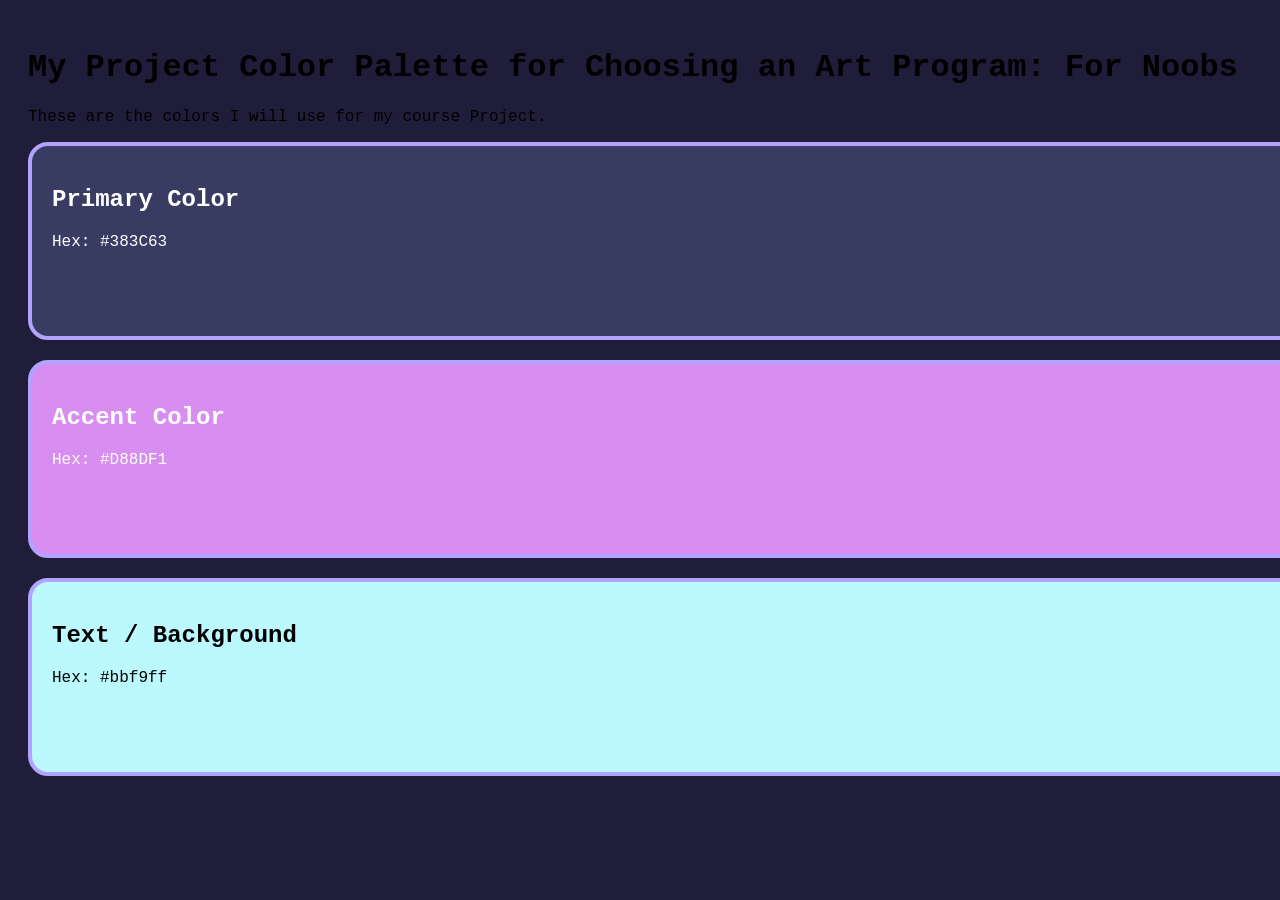
<file: w4/index.html>
<!DOCTYPE html>
<html lang="en">
<head>
    <meta charset="UTF-8">
    <title>My Project Palette</title>
    <link rel="stylesheet" href="css/style.css">
</head>
<body>

    <h1>My Project Color Palette for Choosing an Art Program: For Noobs</h1>
    <p>These are the colors I will use for my course Project.</p>

    <div class="swatch primary">
        <h2>Primary Color</h2>
        <p>Hex: #383C63</p> 
    </div>

    <div class="swatch accent">
        <h2>Accent Color</h2>
        <p>Hex: #D88DF1</p>
    </div>

    <div class="swatch text">
        <h2>Text / Background</h2>
        <p>Hex: #bbf9ff</p>
    </div>

</body>
</html>
</file>
<file: w4/css/style.css>
/* General Page Styles */
body {
    font-family: Lucida, Courier, monospace;
    padding: 20px;
    background-color: #201d3a; /* Default Gray */
}

/* SHARED STYLES: All boxes get these rules */
.swatch {
    height: 150px;
    width: 100%;
    margin-bottom: 20px;
    padding: 20px;
    border: 4px solid #b1a3ff; /* Default Border */
    border-radius: 20px;
    color: white; /* Default text color inside boxes */
}

/* UNIQUE STYLES: Update the HEX codes below */

/* 1. Primary Color */
.primary {
    background-color: #383C63; /* CHANGE THIS */
}

/* 2. Accent Color */
.accent {
    background-color: #D88DF1; /* CHANGE THIS */
}

/* 3. Text/Light Color */
.text {
    background-color: #bbf9ff; /* CHANGE THIS */
    color: black; /* Dark text for light background */
}
</file>
